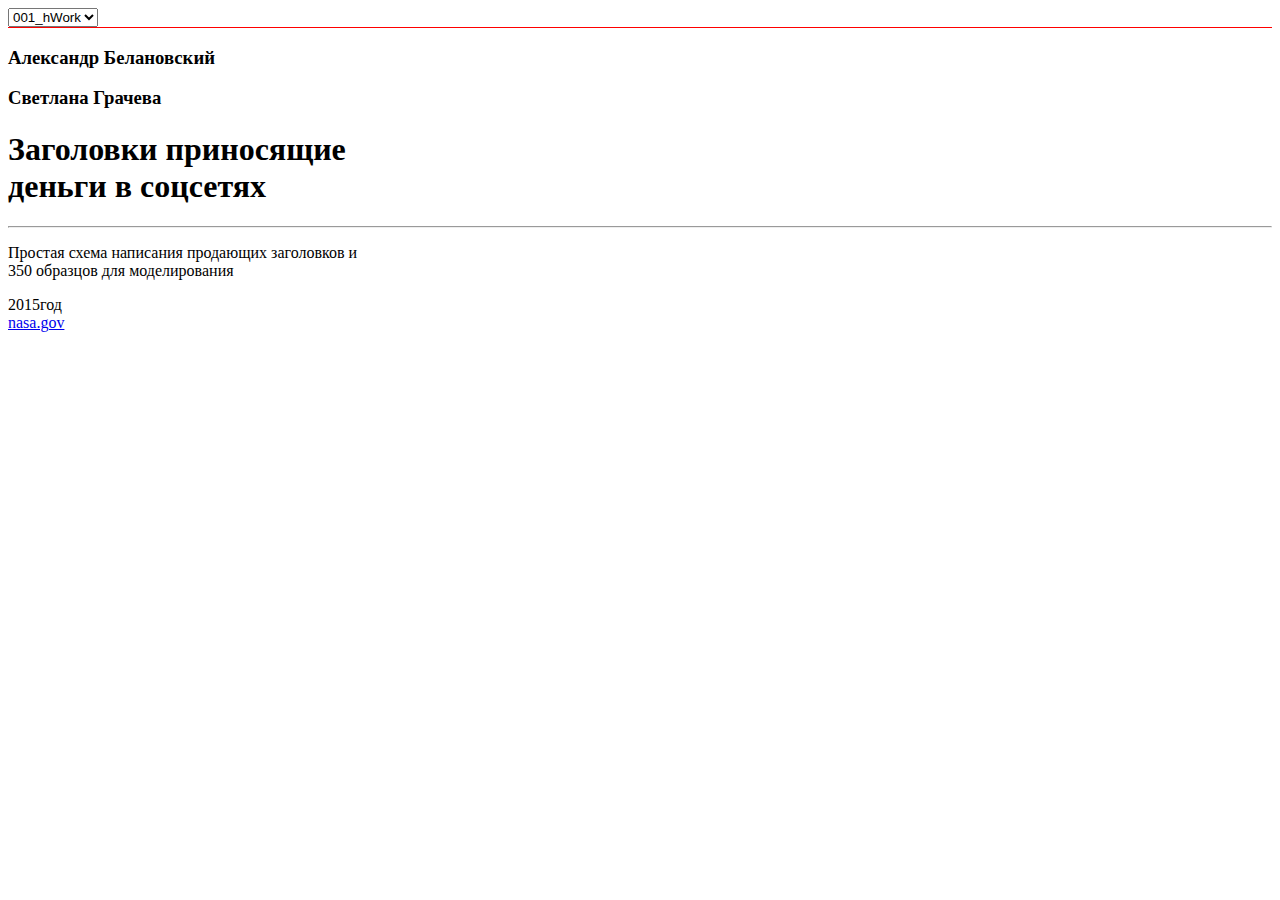
<file: index.html>
<!DOCTYPE html>
<html lang="ru">
<head>
    <meta charset="UTF-8">
    <meta http-equiv="X-UA-Compatible" content="IE=edge">
    <meta name="viewport" content="width=device-width, initial-scale=1.0">
    <title>PhilipSevene-lessons</title>
</head>
<body>

    <div style="border-bottom: 1px solid red;">
        <select onchange='location.href=this.value'>
            <option value="#" selected>001_hWork</option>
            <option value="002_hWork.html">002_hWork</option>
            <option value="003_hWork.html">003_hWork</option>
            <option value="004_hWork.html">004_hWork</option>
            <option value="005_hWork.html">005_hWork</option>
        </select>
    </div>

    <h3>Александр Белановский</h3>
    <h3>Светлана Грачева</h3>
    <h1>Заголовки приносящие <br>деньги в соцсетях</h1>
    <hr>
    <p>Простая схема написания продающих заголовков и <br> 350 образцов для моделирования</p>
    <footer>2015год</footer>
    <a href="http://nasa.gov." target="_blank">nasa.gov</a>
</body>
</html>
</file>
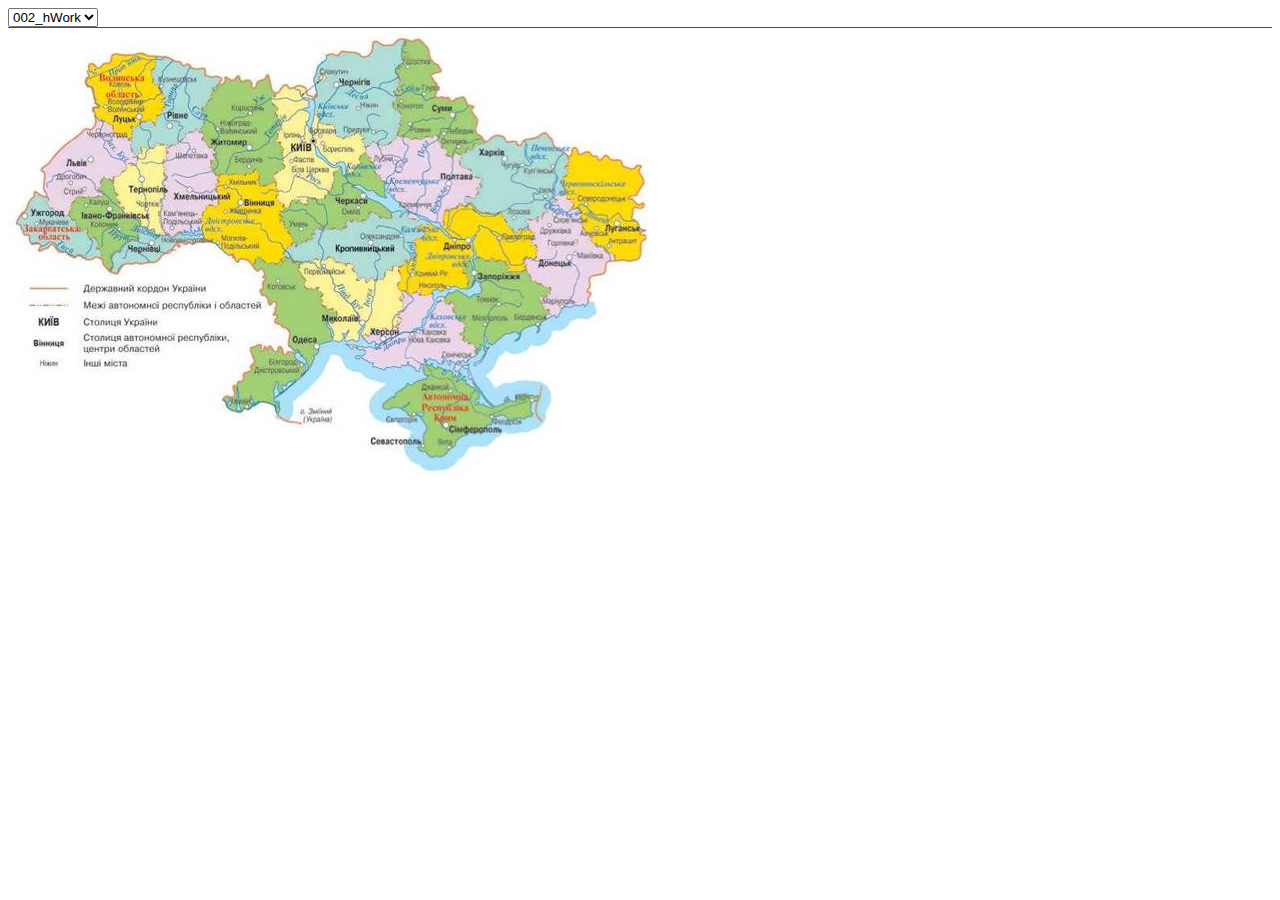
<file: 002_hWork.html>
<!-- ДЗ № 2
- Карта зображення та таблиця.
Необхідно створити карту зображення України (про карту https://w3schoolsua.github.io/html/html_images_imagemap.html)
малюнок який використовувати як карту :
https://uahistory.co/pidruchniki/gilberg-geography-8-class-2021/gilberg-geography-8-class-2021.files/image025.jpg
ТЗ
1. Натискаючи на область користувач повинент перейти з нової вкоадки в вікіпедію на публіувцію з статтею про досягненя
області
2. При наведенні на кожну область має буди підказка з назвою області та відстаню від Києва
- Зробити використовуючи таблиці HTML таблицю https://dialog.su/wp-content/uploads/2019/06/230516_66.jpg -->

<!DOCTYPE html>
<html lang="ru">
<head>
    <meta charset="UTF-8">
    <meta http-equiv="X-UA-Compatible" content="IE=edge">
    <meta name="viewport" content="width=device-width, initial-scale=1.0">
    <title>PhilipSevene-lessons</title>
</head>
<body>

    <div style="border-bottom: 1px solid red;">
        <select onchange='location.href=this.value'>
            <option value="001_hWork(form).html">001_hWork</option>
            <option value="#" selected>002_hWork</option>
            <option value="003_hWork.html">003_hWork</option>
            <option value="004_hWork.html">004_hWork</option>
            <option value="005_hWork.html">005_hWork</option>
        </select>
    </div>


    <img src="./img/002-lesson/image025.jpg" alt="Карта Украины" usemap="#workmap">

    <map name="workmap">
        <!-- Ужгород -->
        <area shape="poly" coords="9,195,28,165,90,221,90,228,24,214" alt="Ужгород" title="Ужгород" target="_blank" href="https://ru.wikipedia.org/wiki/%D0%A3%D0%B6%D0%B3%D0%BE%D1%80%D0%BE%D0%B4">
        <!-- Крым -->
        <area shape="circle" coords="436,381,45" alt="Крым" title="Крым" target="_blank" href="https://ru.wikipedia.org/wiki/%D0%9A%D1%80%D1%8B%D0%BC">     
         <!-- Киев -->
        <area shape="rect" coords="268,75,324,156" alt="Киев" title="Киев" href="https://ru.wikipedia.org/wiki/%D0%9A%D0%B8%D0%B5%D0%B2">
    </map>

</body>
</html>
</file>
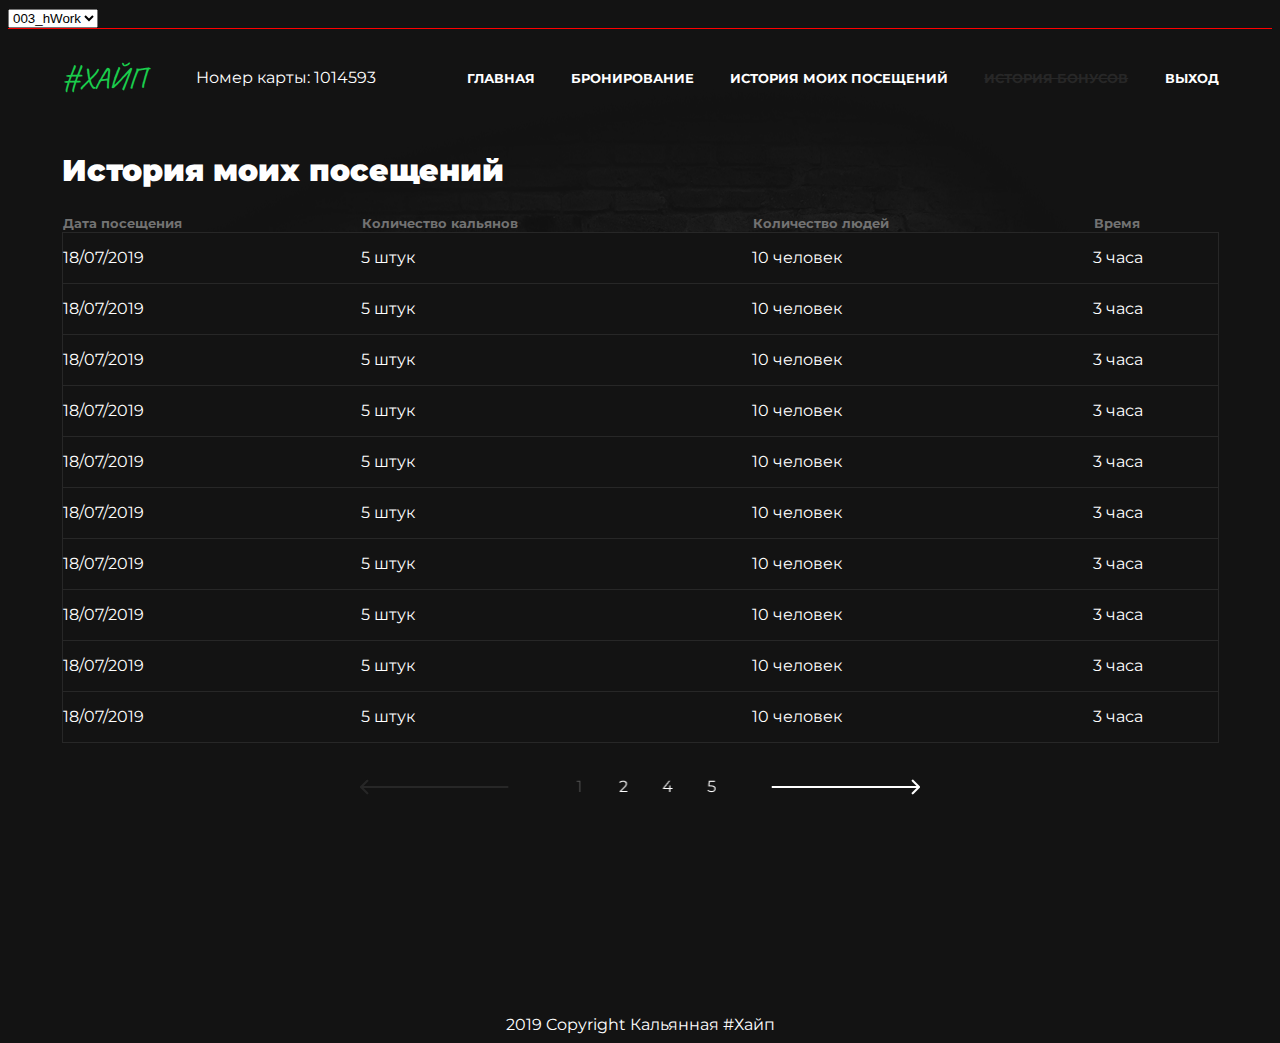
<file: 003_hWork.html>
<!-- ДЗ № 3
Подивитись відео : https://www.youtube.com/watch?v=aQO_XjHYq8I
Використовуючи Фігму створіть сторінку https://www.figma.com/file/QYo6bHuBGVdVBqxztPN27I/Untitled?node-id=0%3A3 -->

<!DOCTYPE html>
<html lang="ru">
<head>
    <meta charset="UTF-8">
    <meta http-equiv="X-UA-Compatible" content="IE=edge">
    <meta name="viewport" content="width=device-width, initial-scale=1.0">
    <title>PhilipSevene-lessons</title>
    <link rel="stylesheet" href="./styles/003_hWork.css">
    <link rel="preconnect" href="https://fonts.googleapis.com">
    <link rel="preconnect" href="https://fonts.gstatic.com" crossorigin>
    <link href="https://fonts.googleapis.com/css2?family=Caveat&family=Montserrat:wght@400;700;900&display=swap"
    rel="stylesheet">
</head>
<body>
    <div style="border-bottom: 1px solid red;">
        <select onchange='location.href=this.value'>
            <option value="001_hWork(form).html">001_hWork</option>
            <option value="002_hWork.html">002_hWork</option>
            <option value="#" selected>003_hWork</option>
            <option value="004_hWork.html">004_hWork</option>
            <option value="005_hWork.html">005_hWork</option>
        </select>
    </div>


    <div class="lesson-body">
        <div class="wrapper">
            <nav class="navigation__main">
                <p class="navigation__main_hashtag">#ХАЙП</p>
                <p class="navigation__main_user-card">Номер карты: 1014593</p>
                <ul class="navigation__main_menu">
                    <li><a href="#">Главная</a></li>
                    <li><a href="#">Бронирование</a></li>
                    <li><a href="#">ИСТОРИЯ МОИХ ПОСЕЩЕНИЙ</a></li>
                    <li class="navigation__main_menu_active"><a href="#">ИСТОРИЯ БОНУСОВ</a></li>
                    <li><a href="#">Выход</a></li>
                </ul>
            </nav>
                <h2 class="table-name">История моих посещений</h2>
            <table class="table">
                <tr>
                    <th>Дата посещения</th>
                    <th>Количество кальянов</th>
                    <th>Количество людей</th>
                    <th>Время</th>
                </tr>   
                <tr class="table-row">
                    <td>18/07/2019</td>
                    <td>5 штук</td>
                    <td>10 человек</td>
                    <td>3 часа</td>
                </tr>
                <tr class="table-row">
                    <td>18/07/2019</td>
                    <td>5 штук</td>
                    <td>10 человек</td>
                    <td>3 часа</td>
                </tr>
                <tr class="table-row">
                    <td>18/07/2019</td>
                    <td>5 штук</td>
                    <td>10 человек</td>
                    <td>3 часа</td>
                </tr>
                <tr class="table-row">
                    <td>18/07/2019</td>
                    <td>5 штук</td>
                    <td>10 человек</td>
                    <td>3 часа</td>
                </tr>
                <tr class="table-row">
                    <td>18/07/2019</td>
                    <td>5 штук</td>
                    <td>10 человек</td>
                    <td>3 часа</td>
                </tr>
                <tr class="table-row">
                    <td>18/07/2019</td>
                    <td>5 штук</td>
                    <td>10 человек</td>
                    <td>3 часа</td>
                </tr>
                <tr class="table-row">
                    <td>18/07/2019</td>
                    <td>5 штук</td>
                    <td>10 человек</td>
                    <td>3 часа</td>
                </tr>
                <tr class="table-row">
                    <td>18/07/2019</td>
                    <td>5 штук</td>
                    <td>10 человек</td>
                    <td>3 часа</td>
                </tr>
                <tr class="table-row">
                    <td>18/07/2019</td>
                    <td>5 штук</td>
                    <td>10 человек</td>
                    <td>3 часа</td>
                </tr>
                <tr class="table-row">
                    <td>18/07/2019</td>
                    <td>5 штук</td>
                    <td>10 человек</td>
                    <td>3 часа</td>
                </tr>
            </table>
        </div>
        
    </div>
    <div class="pagination">
        <img src="/img/003-lesson/Pagination.png" alt="Пагинация" width="560px">
    </div>

    <footer class="copyright"><div> 2019 Copyright Кальянная #Хайп</div></footer>


</body>
</html>
</file>
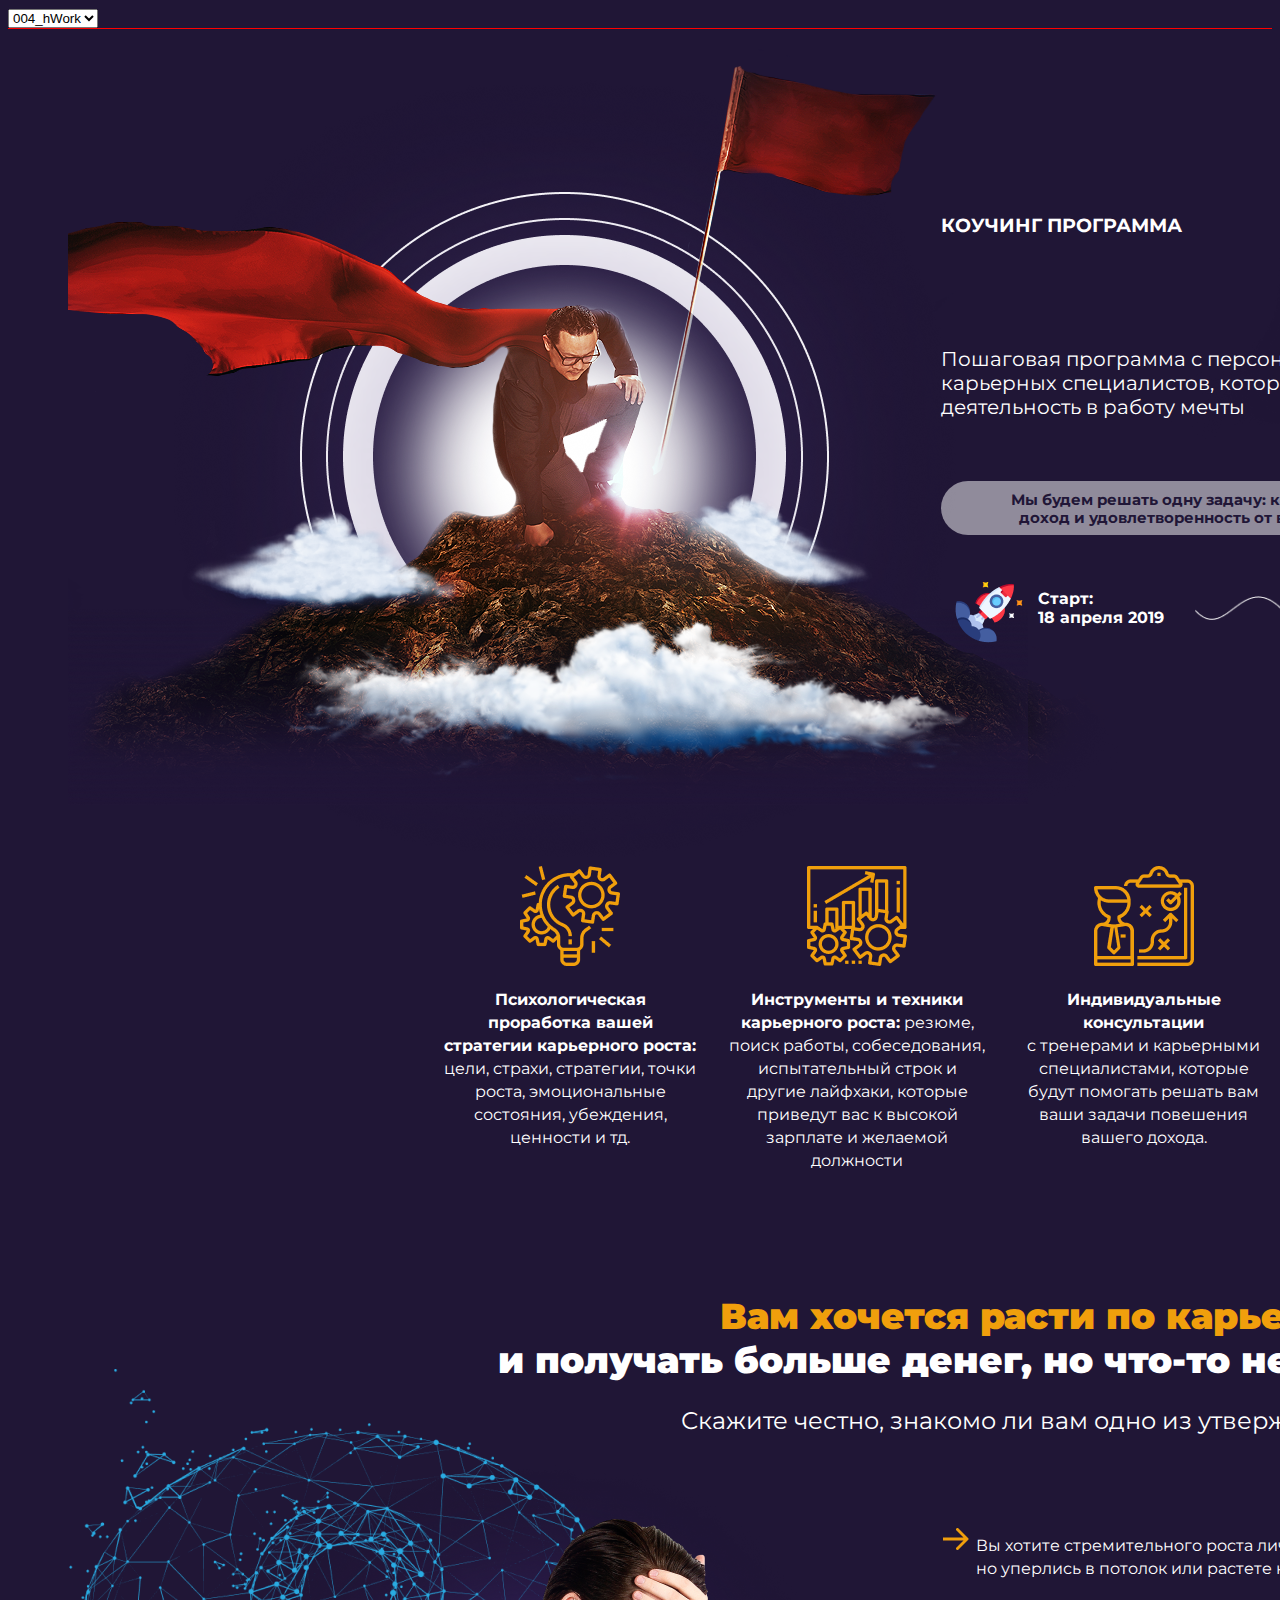
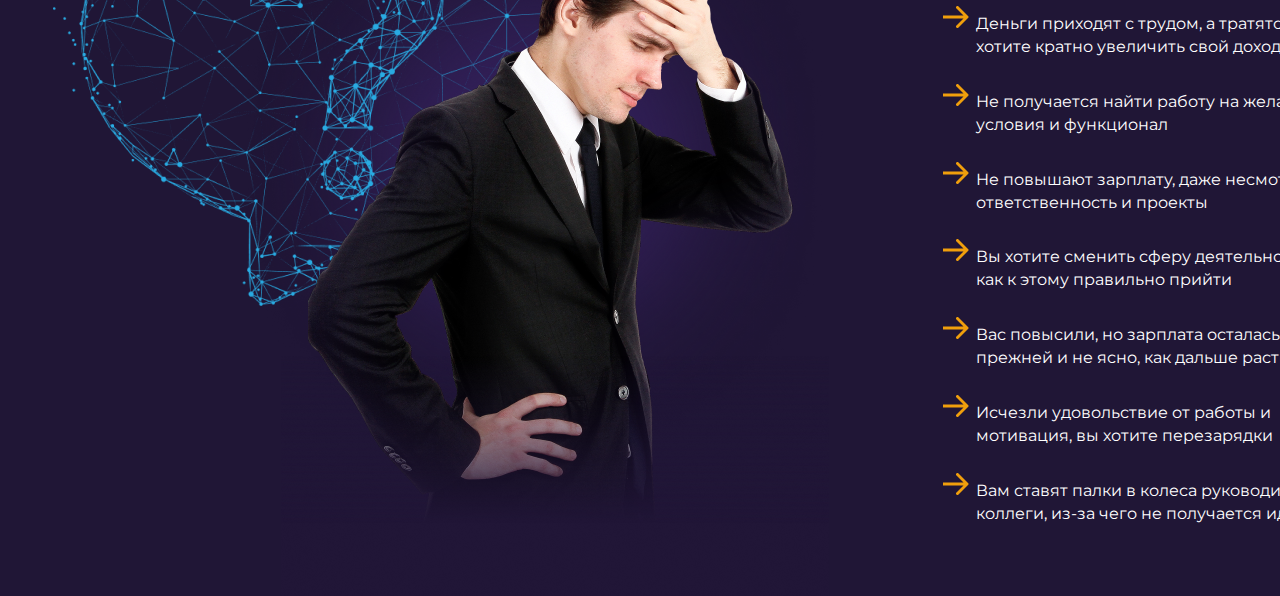
<file: 004_hWork.html>
<!-- ДЗ № 4
Використовуючи Фігму створіть сторінку https://www.figma.com/file/ZBtSRmerlArbZj0s0KiJ8b/Untitled?node-id=0%3A166 -->

<!DOCTYPE html>
<html lang="en">
<head>
    <meta charset="UTF-8">
    <meta http-equiv="X-UA-Compatible" content="IE=edge">
    <meta name="viewport" content="width=device-width, initial-scale=1.0">
    <title>Document</title>
    <link rel="stylesheet" href="./styles/004_hWork.css">
    <link href="https://fonts.googleapis.com/css2?family=Montserrat:wght@400;700;900&display=swap" rel="stylesheet">
</head>
<body>

    <div style="border-bottom: 1px solid red;">
        <select onchange='location.href=this.value'>
            <option value="001_hWork(form).html">001_hWork</option>
            <option value="002_hWork.html">002_hWork</option>
            <option value="003_hWork.html">003_hWork</option>
            <option value="#" selected>004_hWork</option>
            <option value="005_hWork.html">005_hWork</option>
        </select>
    </div>
    
    <section class="screen1">
        <div class="left-side">
            <img src="./img/004-lesson/super-man.png" alt="Супер-человек">
        </div>
        <div class="right-side">
            <h3 class="header">Коучинг программа</h3>
            <p class="section-text">
                Пошаговая программа с персональными консультациями карьерных специалистов, которая поможет превратить вашу деятельность
                в работу мечты
            </p>
            <div class="purpose">
                Мы будем решать одну задачу: как вам получать максимальный<br> доход и удовлетворенность от вашей трудовой деятельности.
            </div>
            <div class="startStudy">
                <img src="./img/004-lesson/rocket.png" alt="Ракета">
                <p>Старт:<br>18 апреля 2019</p>
                <img class="wave-line" src="./img/004-lesson/wave-line.png" alt="Тильда">
                <button type="button" class="registration"><b>Забронировать место</b></button>
            </div>
        </div>
    </section>

    <section class="screen2">
        <div class="screen2-conteiner">
            <div class="skill1">
                <img src="./img/004-lesson/skill1.png" alt="Лампа">
                <p>
                    <b>Психологическая проработка вашей стратегии карьерного роста:<br></b>
                    цели, страхи, стратегии, точки роста, эмоциональные состояния, убеждения, ценности и тд.
                </p>
            </div>
            <div class="skill2">
                <img src="./img/004-lesson/skill2.png" alt="Диаграмма">
                <p>
                    <b>Инструменты и техники<br> карьерного роста:</b>
                    резюме, поиск работы, собеседования, испытательный строк и другие лайфхаки, которые приведут вас к
                    высокой зарплате и желаемой должности
                </p>
            </div>
            <div class="skill3">
                <img src="./img/004-lesson/skill3.png" alt="Человек">
                <p>
                    <b>Индивидуальные консультации<br></b>
                    с тренерами и карьерными специалистами, которые будут помогать решать вам ваши задачи повешения вашего дохода.
                </p>
            </div>
        </div>
    </section>
    
    <section class="screen3">
        <div class="header3-conteiner">
            <p class="header3-text">
                <span class="header-span">Вам хочется расти по карьере</span><br>и получать больше денег, но что-то не получается?
            </p>
            <p class="screen3-text">
                Скажите честно, знакомо ли вам одно из утверждений:
            </p>
        </div>
        <div class="screen3-left-side">
                <img class="screen3-left-side-1" src="./img/004-lesson/glow.png" alt="сияние">
                <img class="screen3-left-side-2" src="./img/004-lesson/question.png" alt="Знак вопроса">
                <img class="screen3-left-side-3" src="./img/004-lesson/man.png" alt="Мужчина">
                <img class="screen3-left-side-4" src="./img/004-lesson/blur.png" alt="Размытость">
                <ul class="list">
                    <li>Вы хотите стремительного роста личного дохода и карьеры,
                    но уперлись в потолок или растете крайне медленно</li>
                    <li>Деньги приходят с трудом, а тратятся с легкостью. Вы<br> хотите кратно увеличить свой доход, но не знаете как</li>
                    <li>Не получается найти работу на желаемый уровень дохода, условия и функционал</li>
                    <li>Не повышают зарплату, даже несмотря на то, что вы берете ответственность и проекты</li>
                    <li>Вы хотите сменить сферу деятельности, но не знаете,<br> как к этому правильно прийти</li>
                    <li>Вас повысили, но зарплата осталась почти<br> прежней и не ясно, как дальше расти</li>
                    <li>Исчезли удовольствие от работы и<br> мотивация, вы хотите перезарядки</li>
                    <li>Вам ставят палки в колеса руководитель или<br> коллеги, из-за чего не получается идти выше</li>
                </ul>
        </div>
        <div class="screen3-right-site">
            
        </div>
    </section>

</body>
</html>
</file>
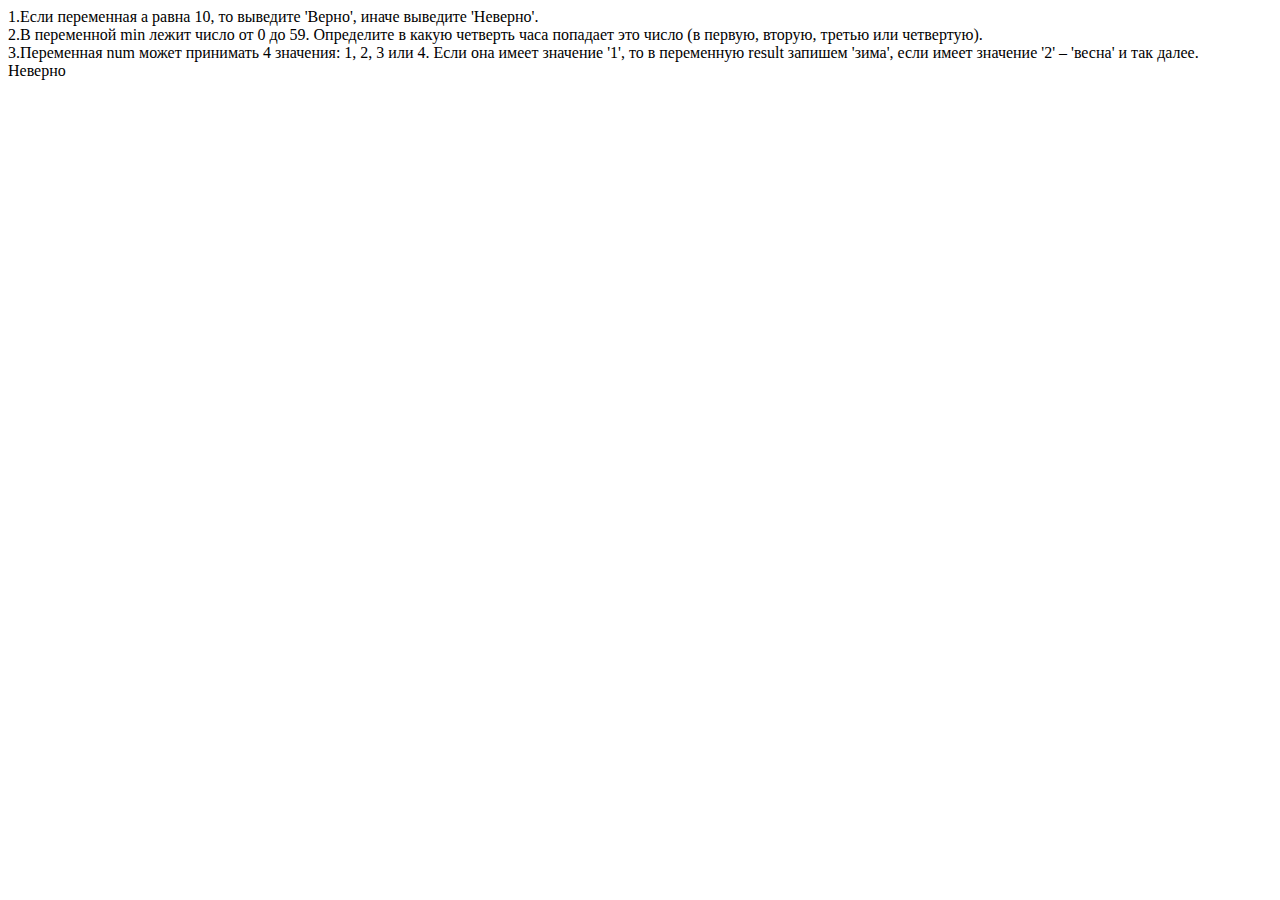
<file: js_l2_hw.html>
<!DOCTYPE html>
<html lang="en">
<head>
    <meta charset="UTF-8">
    <meta name="viewport" content="width=device-width, initial-scale=1.0">
    <meta http-equiv="X-UA-Compatible" content="ie=edge">
    <title>Document</title>

</head>
<body>


        </script>
        1.Если переменная a равна 10, то выведите 'Верно', иначе выведите 'Неверно'.
        <br>
        2.В переменной min лежит число от 0 до 59. Определите в какую четверть часа попадает это число 
        (в первую, вторую, третью или четвертую).
        <br>
        3.Переменная num может принимать 4 значения: 1, 2, 3 или 4. Если она имеет значение '1', 
        то в переменную result запишем 'зима', если имеет значение '2' – 'весна' и так далее.
        <br>
       
    <script src="./script/script_l2_hw.js"></script>

</body>
</html>
</file>
<file: styles/003_hWork.css>
body {
  background-color: #131313;
  color: #fff;
  font-family: 'Montserrat', sans-serif;
}

a {
  color: inherit;
  text-decoration: none;
}

.lesson-body {
  display: flex;
  justify-content: center;
}

.wrapper {
  background-image: url(/img/003-lesson/Стена.png);
  width: 1157px;
}

.navigation__main {
  display: flex;
  justify-content: space-between;
  align-items: center;
  text-align: center;
}

.navigation__main_hashtag {
  font-family: 'Caveat';
  font-size: 30px;
  line-height: 38px;
  color: #1acd4c;
  text-transform: uppercase;
}

.navigation__main_user-card {
  font-weight: 400;
  font-size: 16px;
  line-height: 20px;
}

.navigation__main_menu {
  width: 752px;
  display: flex;
  list-style: none;
  justify-content: space-between;
  text-transform: uppercase;
  font-weight: 700;
  font-size: 13px;
  line-height: 16px;
}

.navigation__main_menu_active {
  color: #272727;
  text-decoration: line-through;
}

.table-name {
  font-weight: 900;
  font-size: 30px;
  line-height: 37px;
}

.table {
  border-collapse: collapse;
  text-align: left;
  width: 1157px;
}

.table-row {
  border-left: 1px solid #272727;
  border-right: 1px solid #272727;
  border-bottom: 1px solid #272727;
  font-weight: 400;
  font-size: 16px;
  line-height: 20px;
  background-color: #131313;
}

th {
  border-bottom: 1px solid #272727;
  font-weight: 700;
  font-size: 13px;
  line-height: 16px;
  color: #727272;
}
td {
  padding: 15px 0;
}

.pagination {
  display: flex;
  justify-content: center;
  margin: 26px 0 211px 0;
}

.copyright {
  display: flex;
  justify-content: center;
  font-weight: 400;
  font-size: 16px;
  line-height: 20px;
}
</file>
<file: styles/004_hWork.css>
body {
  background-color: #201636;
  color: #fff;
  font-family: 'Montserrat', sans-serif;
  font-weight: 700;
}

.screen1 {
  display: flex;
  /* margin-top: 238px; */
  margin-left: 60px;
}

.left-side {
}

.right-side {
  margin: 166px 0 0 -356px;
  width: 682px;
  height: 412px;
}

.header {
  text-transform: uppercase;
  padding-bottom: 90px;
}

.section-text {
  font-weight: 400;
  font-size: 20px;
  line-height: 24px;
}

.purpose {
  width: 670px;
  height: 44px;
  background: rgba(255, 255, 255, 0.5);
  border-radius: 50px;
  color: #211637;
  text-align: center;
  padding-top: 10px;
  font-size: 15px;
  line-height: 18px;
  margin: 62px 0 25px 0;
}

.startStudy {
  display: flex;
  align-items: center;
}

.wave-line {
  width: 92px;
  height: 24px;
  padding: 0 15px 0 30px;
}

.registration {
  width: 300px;
  height: 56px;
  background-color: #f09f0c;
  text-transform: uppercase;
  font-size: 16px;
  line-height: 20px;
  color: #1f1f1f;
}

/* section2 */

.screen2 {
  margin-left: 60px;
}

.screen2-conteiner {
  margin-left: 374px;
  display: flex;
}

.skill1,
.skill2,
.skill3 {
  font-weight: 400;
  font-size: 16px;
  line-height: 23px;
  text-align: center;
  width: 370px;
}

.skill2 {
  padding: 0 30px 0 30px;
}

/* section3 */

.screen3 {
  margin-left: 60px;
}

.header3-conteiner {
  margin-left: 374px;
  width: 1170px;
  text-align: center;
  font-weight: 900;
  font-size: 36px;
  line-height: 44px;
  margin-top: 106px;
}

.header3-text {
  margin: 0;
}

.header-span {
  color: #f09f0c;
}

.screen3-text {
  font-weight: 400;
  font-size: 24px;
  line-height: 29px;
}

.screen3-left-side {
}

.screen3-left-side-1 {
  position: absolute;
  z-index: 1;
  width: 600px;
  margin-left: 166px;
}
.screen3-left-side-2 {
  position: absolute;
  z-index: 2;
  margin: -90px 0 0px -15px;
}

.screen3-left-side-3 {
  position: absolute;
  z-index: 3;
  margin: 0px 0px 0px 240px;
}

.screen3-left-side-4 {
  position: absolute;
  z-index: 4;
  margin: 496px 0 0px 213px;
}

.list {
  list-style-image: url(/img/004-lesson/Arrow.png);
  margin: 0 0 0 868px;
  width: 520px;
  height: 598px;
  justify-content: space-between;
  display: flex;
  flex-direction: column;
  font-weight: 400;
  font-size: 16px;
  line-height: 23px;
  margin-top: 68px;
  position: absolute;
}
</file>
